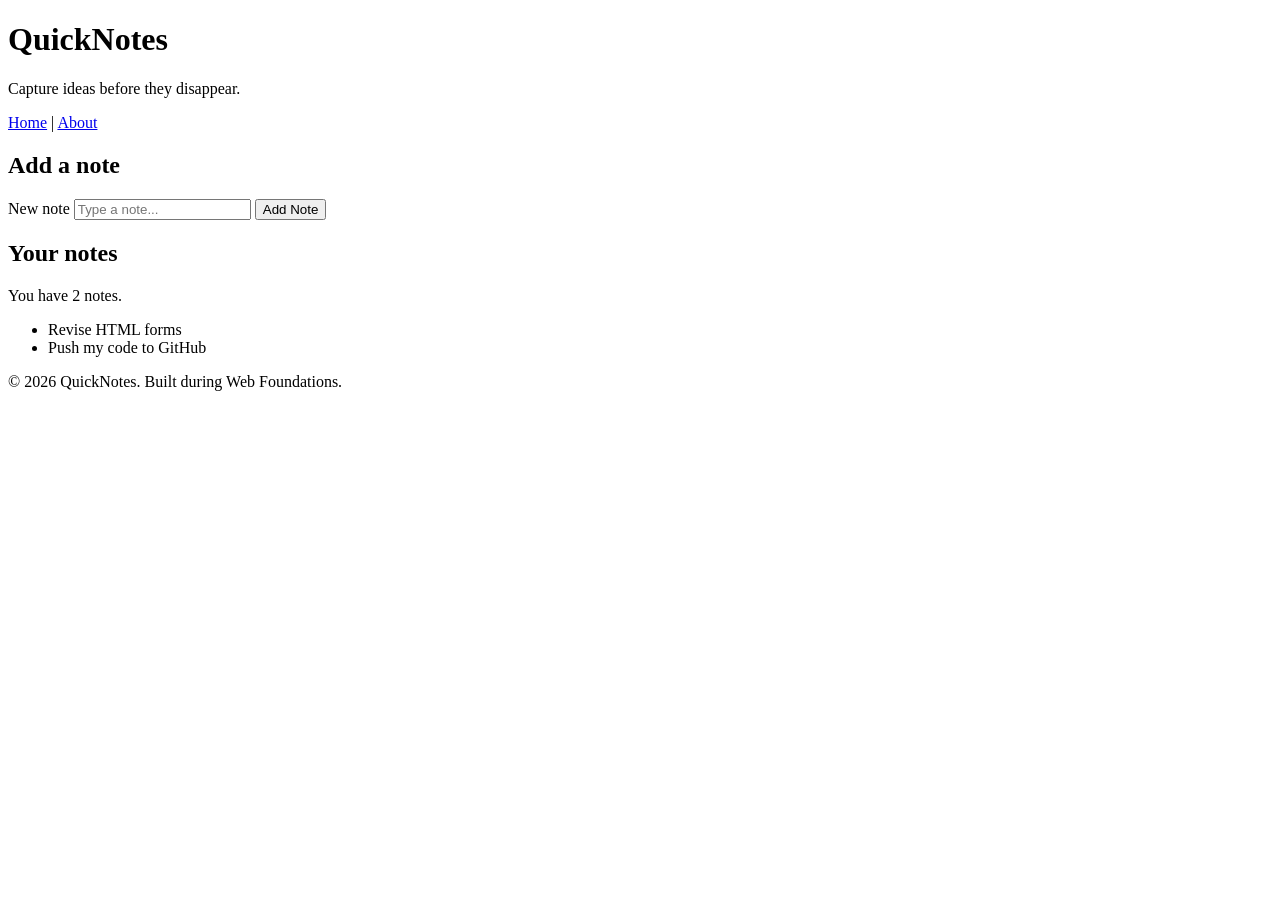
<file: day1/index.html>
<!DOCTYPE html>
<html lang="en">
  <head>
    <meta charset="UTF-8" />
    <meta name="viewport" content="width=device-width, initial-scale=1.0" />
    <title>QuickNotes</title>
  </head>
  <body>
    <header>
      <h1>QuickNotes</h1>
      <p>Capture ideas before they disappear.</p>
      <nav>
        <a href="index.html">Home</a> | <a href="about.html">About</a>
      </nav>
    </header>
 
    <main>
      <section>
        <h2>Add a note</h2>
        <form id="note-form">
          <label for="note-input">New note</label>
          <input type="text" id="note-input" placeholder="Type a note..." />
          <button type="submit">Add Note</button>
        </form>
      </section>
 
      <section>
        <h2>Your notes</h2>
        <p id="note-count">You have 2 notes.</p>
        <ul id="notes-list">
          <li>Revise HTML forms</li>
          <li>Push my code to GitHub</li>
        </ul>
      </section>
    </main>
 
    <footer>
      <p>&copy; 2026 QuickNotes. Built during Web Foundations.</p>
    </footer>
  </body>
</html>
</file>
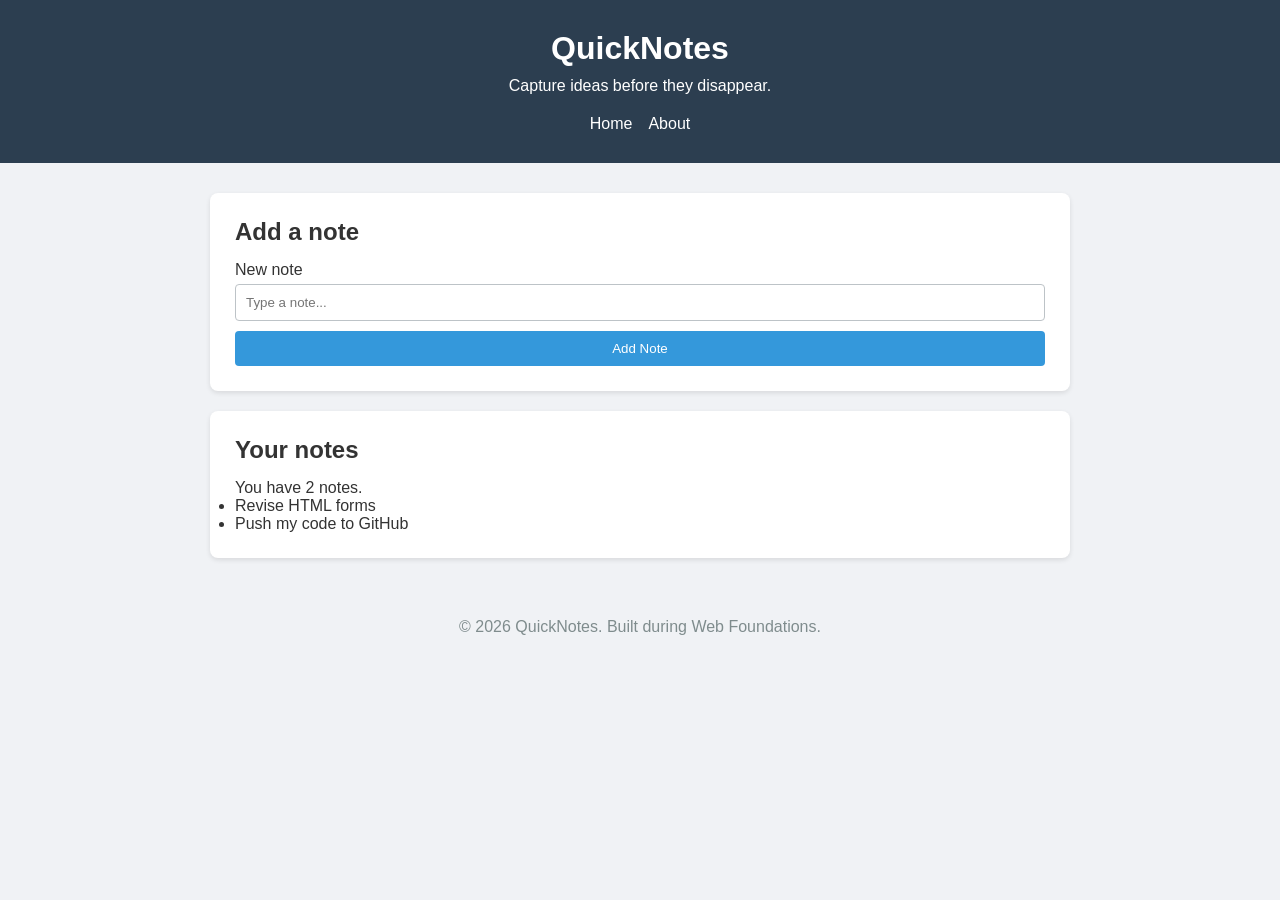
<file: day2/index.html>
<!DOCTYPE html>
<html lang="en">
  <head>
    <meta charset="UTF-8" />
    <meta name="viewport" content="width=device-width, initial-scale=1.0" />
    <title>QuickNotes</title>
    <!-- Day 2: Link to CSS -->
    <link rel="stylesheet" href="style.css" />
  </head>
  <body>
    <header>
      <h1>QuickNotes</h1>
      <p>Capture ideas before they disappear.</p>
      <nav>
        <a href="index.html">Home</a>
        <a href="about.html">About</a>
      </nav>
    </header>
 
    <main>
      <section>
        <h2>Add a note</h2>
        <form id="note-form">
          <label for="note-input">New note</label>
          <input type="text" id="note-input" placeholder="Type a note..." />
          <button type="submit">Add Note</button>
        </form>
      </section>
 
      <section>
        <h2>Your notes</h2>
        <p id="note-count">You have 2 notes.</p>
        <ul id="notes-list">
          <li>Revise HTML forms</li>
          <li>Push my code to GitHub</li>
        </ul>
      </section>
    </main>
 
    <footer>
      <p>&copy; 2026 QuickNotes. Built during Web Foundations.</p>
    </footer>
  </body>
</html>
</file>
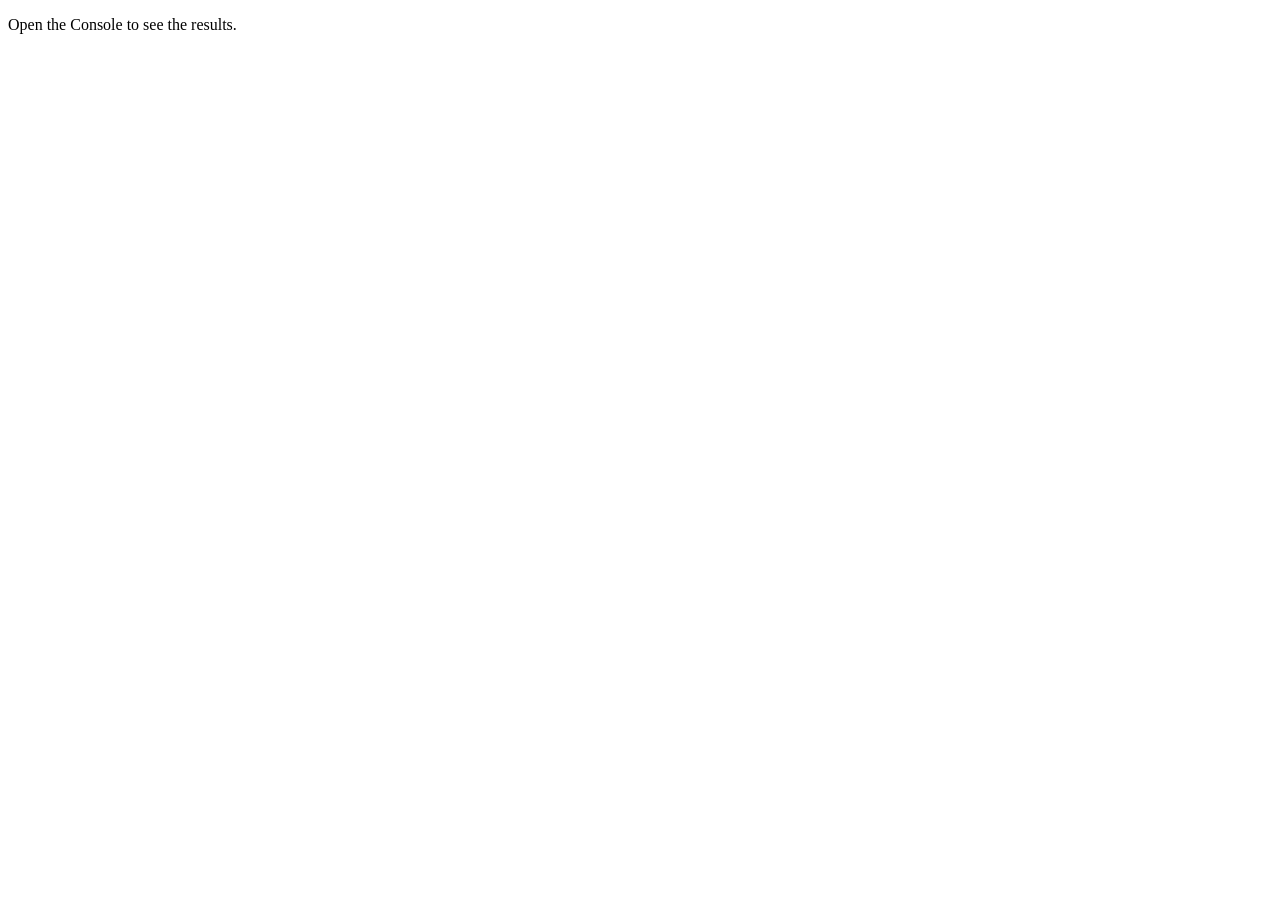
<file: day3/index.html>
<!DOCTYPE html>
<html lang="en">
<head>
    <meta charset="UTF-8">
    <meta name="viewport" content="width=device-width, initial-scale=1.0">
    <title>Notes Toolkit</title>
    <!-- Loads script.js with defer as instructed -->
    <script src="script.js" defer></script>
</head>
<body>
    <p>Open the Console to see the results.</p>
</body>
</html>
</file>
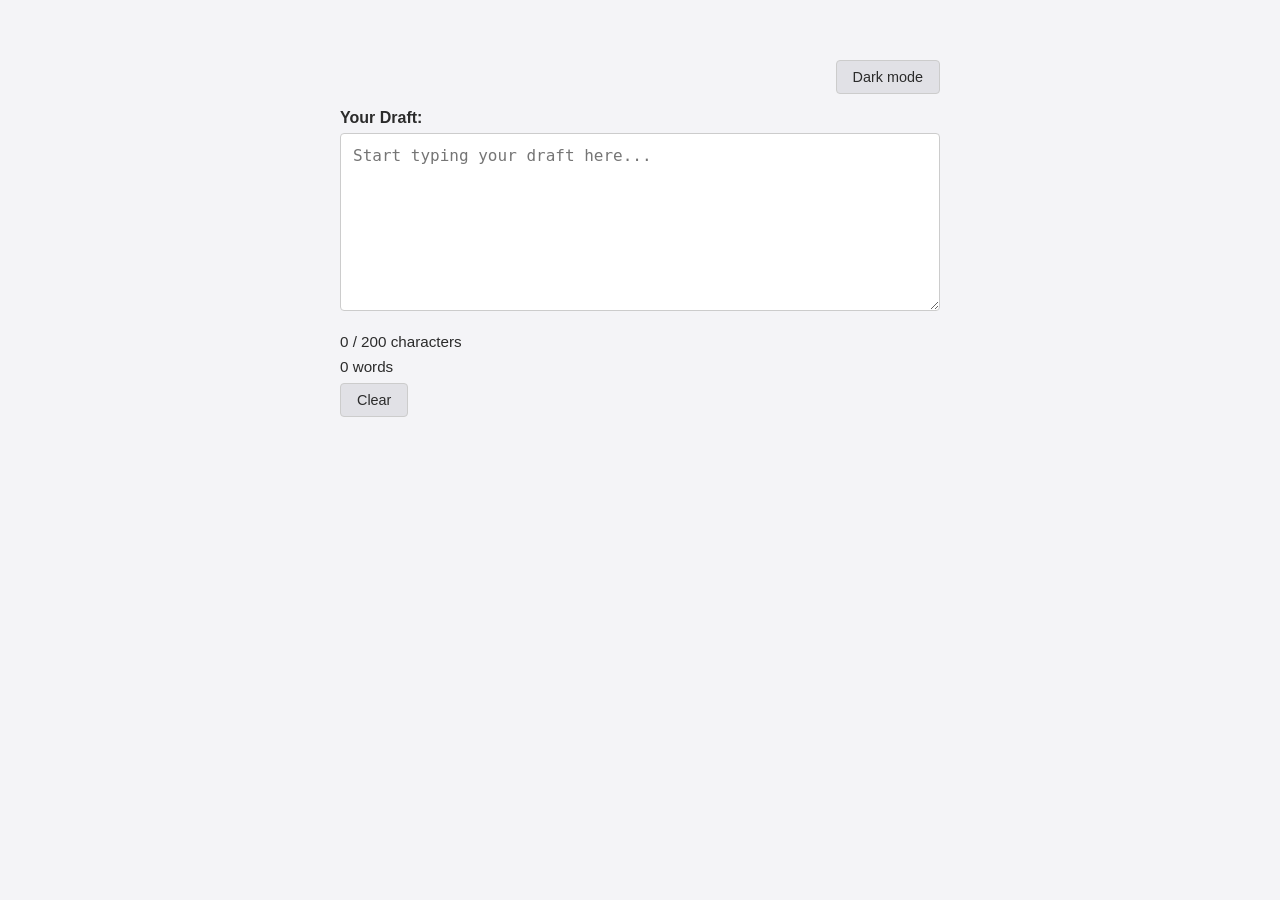
<file: day4/index.html>
<!DOCTYPE html>
<html lang="en">
<head>
    <meta charset="UTF-8">
    <meta name="viewport" content="width=device-width, initial-scale=1.0">
    <title>Day 4 Assignment</title>
    <link rel="stylesheet" href="style.css">
    <script src="script.js" defer></script>
</head>
<body>
    <header style="display: flex; justify-content: flex-end; margin-bottom: 15px;">
        <button id="theme-toggle">Dark mode</button>
    </header>
    
    <main>
        <label for="note-text">Your Draft:</label>
        <textarea id="note-text" rows="8" placeholder="Start typing your draft here..."></textarea>
        
        <p id="char-count">0 / 200 characters</p>
        <p id="word-count">0 words</p>
        
        <button id="clear-btn">Clear</button>
    </main>
</body>
</html>
</file>
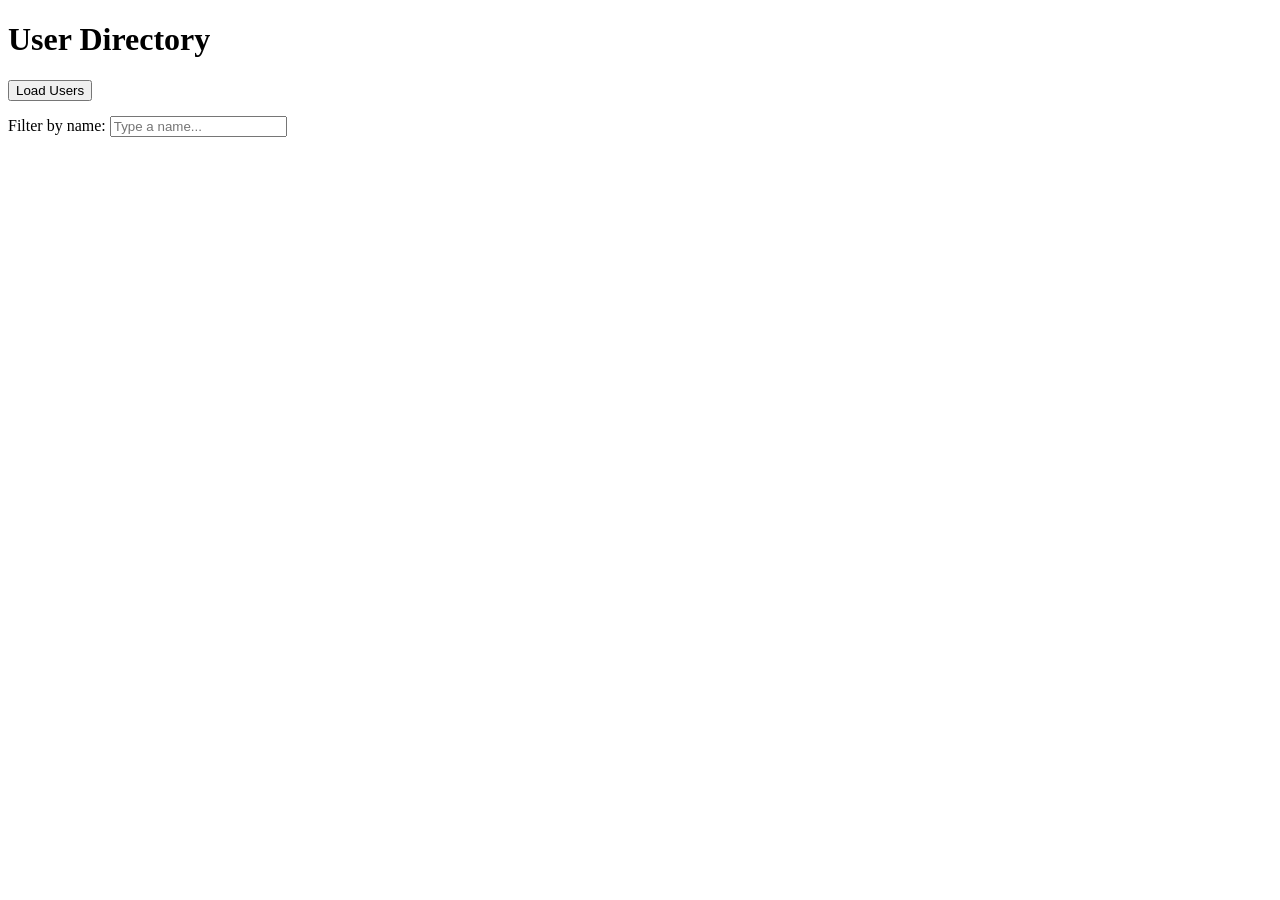
<file: day5/index.html>
<!DOCTYPE html>
<html lang="en">
<head>
    <meta charset="UTF-8">
    <meta name="viewport" content="width=device-width, initial-scale=1.0">
    <title>Day 5: User Directory</title>
    <script src="users.js" defer></script>
</head>
<body>
    <h1>User Directory</h1>
    
    <button id="load-users">Load Users</button>
    
    <div style="margin-top: 15px;">
        <label for="filter-input">Filter by name:</label>
        <input type="text" id="filter-input" placeholder="Type a name...">
    </div>
    
    <p id="status"></p>
    
    <ul id="users-list"></ul>
</body>
</html>
</file>
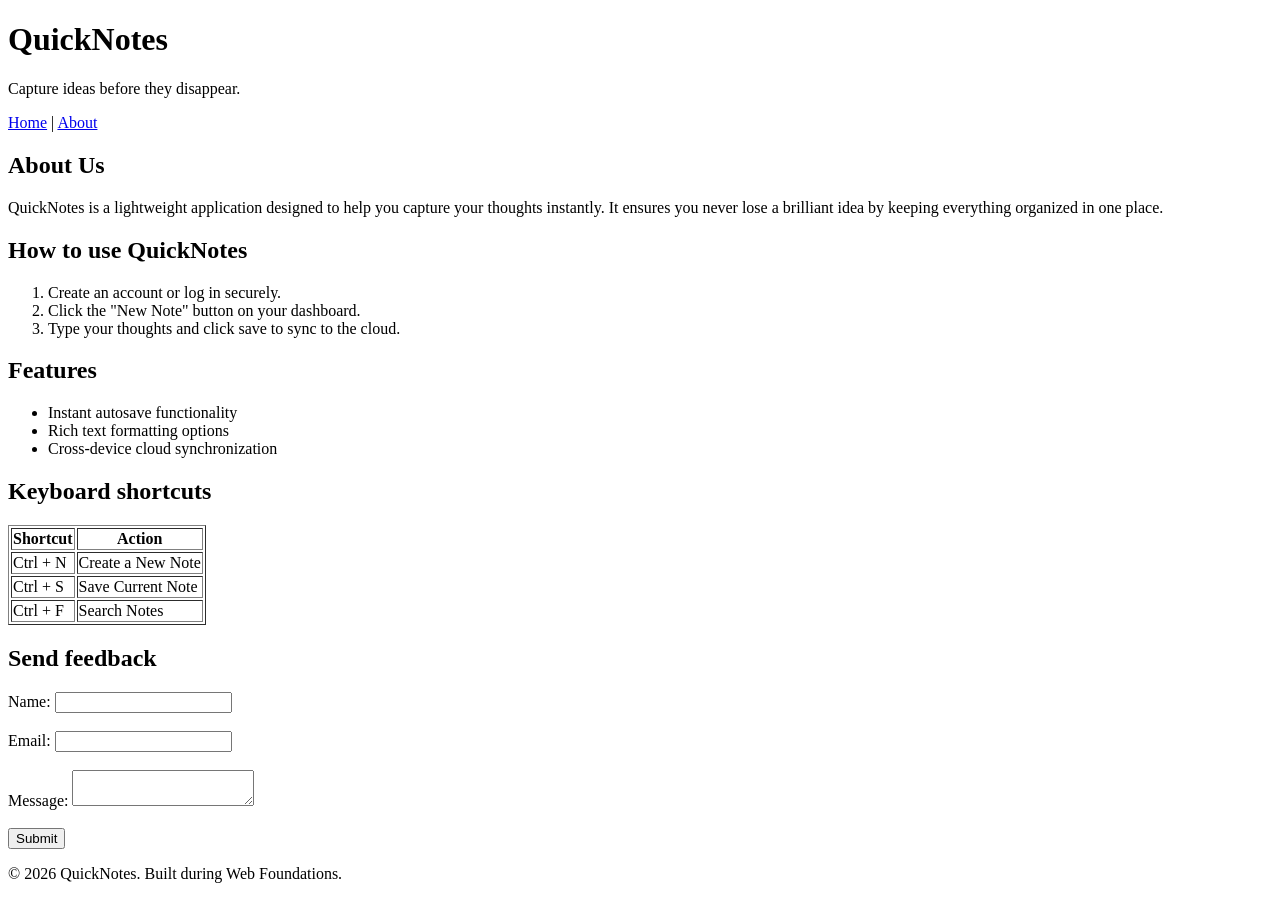
<file: about.html>
<!DOCTYPE html>
<html lang="en">
<head>
    <meta charset="UTF-8">
    <meta name="viewport" content="width=device-width, initial-scale=1.0">
    <title>About QuickNotes</title>
</head>
<body>
    <header>
        <h1>QuickNotes</h1>
        <p>Capture ideas before they disappear.</p>
        <nav>
            <a href="index.html">Home</a> | <a href="about.html">About</a>
        </nav>
    </header>

    <main>
        <h2>About Us</h2>
        <p>QuickNotes is a lightweight application designed to help you capture your thoughts instantly. It ensures you never lose a brilliant idea by keeping everything organized in one place.</p>

        <section>
            <h2>How to use QuickNotes</h2>
            <ol>
                <li>Create an account or log in securely.</li>
                <li>Click the "New Note" button on your dashboard.</li>
                <li>Type your thoughts and click save to sync to the cloud.</li>
            </ol>
        </section>

        <section>
            <h2>Features</h2>
            <ul>
                <li>Instant autosave functionality</li>
                <li>Rich text formatting options</li>
                <li>Cross-device cloud synchronization</li>
            </ul>
        </section>

        <section>
            <h2>Keyboard shortcuts</h2>
            <table border="1">
                <thead>
                    <tr>
                        <th>Shortcut</th>
                        <th>Action</th>
                    </tr>
                </thead>
                <tbody>
                    <tr>
                        <td>Ctrl + N</td>
                        <td>Create a New Note</td>
                    </tr>
                    <tr>
                        <td>Ctrl + S</td>
                        <td>Save Current Note</td>
                    </tr>
                    <tr>
                        <td>Ctrl + F</td>
                        <td>Search Notes</td>
                    </tr>
                </tbody>
            </table>
        </section>

        <section>
            <h2>Send feedback</h2>
            <form action="#" method="POST">
                <div>
                    <label for="userName">Name:</label>
                    <input type="text" id="userName" name="userName" required>
                </div>
                <br>
                <div>
                    <label for="userEmail">Email:</label>
                    <input type="email" id="userEmail" name="userEmail" required>
                </div>
                <br>
                <div>
                    <label for="userMessage">Message:</label>
                    <textarea id="userMessage" name="userMessage" required></textarea>
                </div>
                <br>
                <button type="submit">Submit</button>
            </form>
        </section>
    </main>

    <footer>
        <p>&copy; 2026 QuickNotes. Built during Web Foundations.</p>
    </footer>
</body>
</html>
</file>
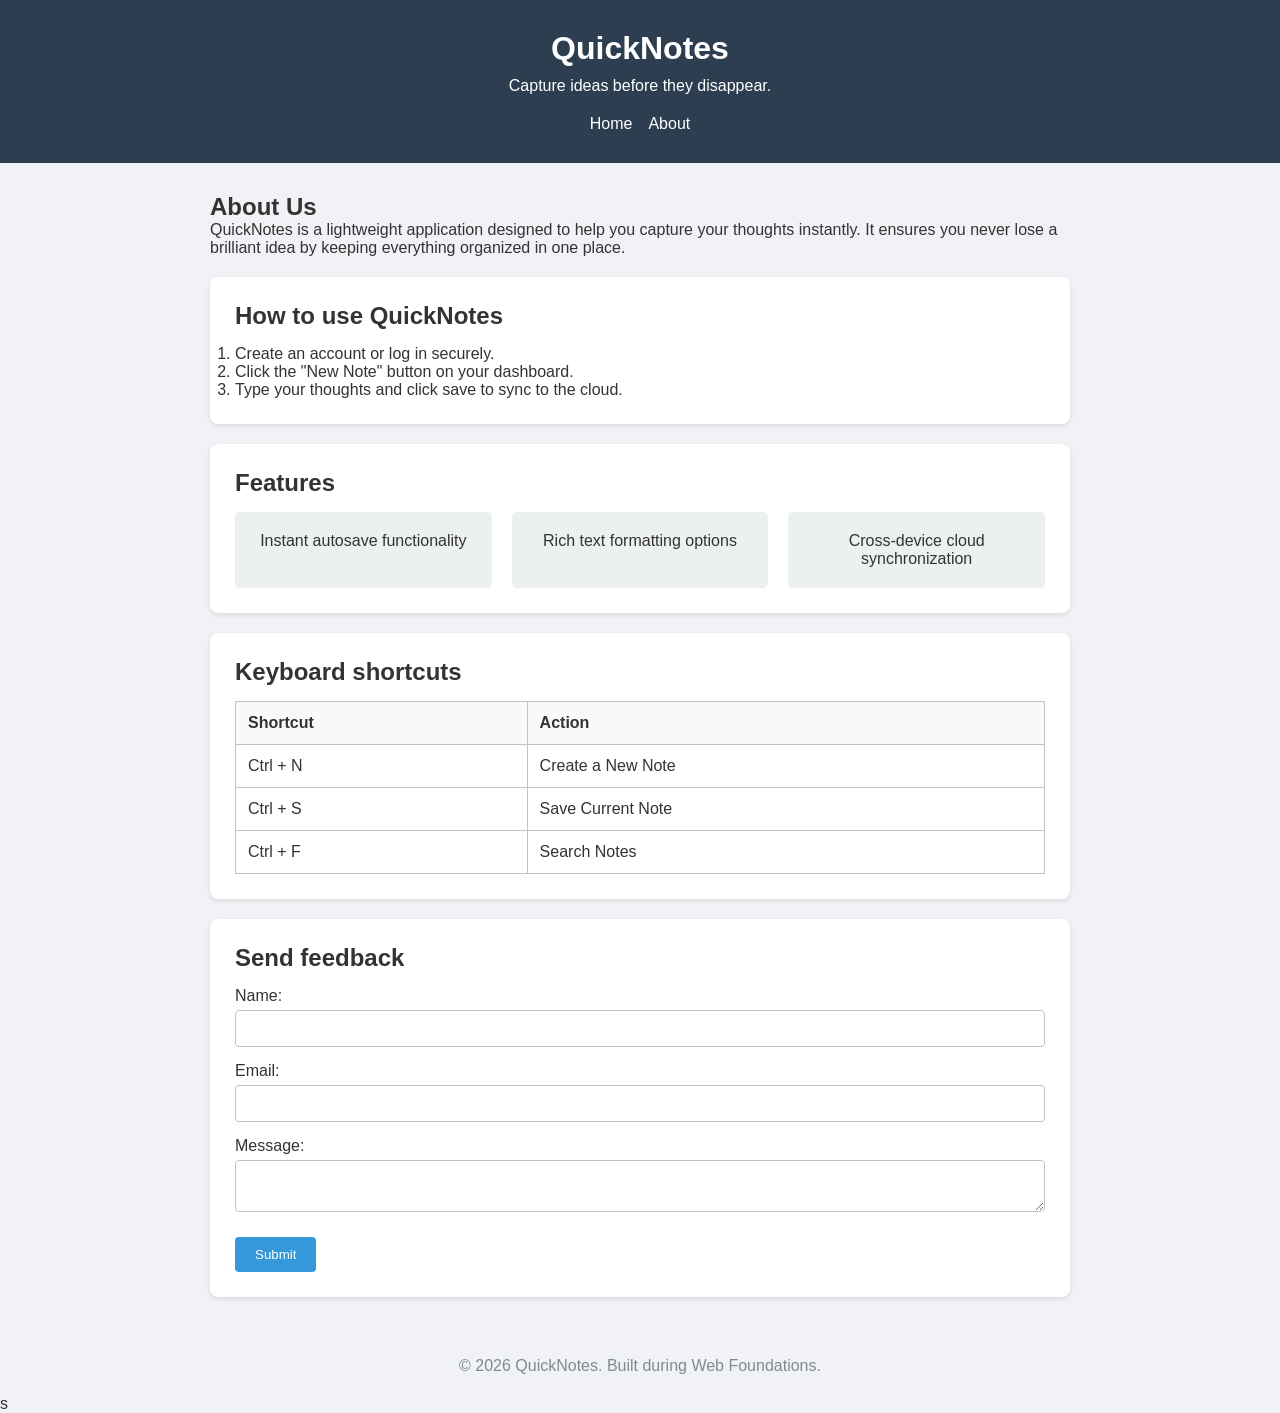
<file: day2/about.html>
<!DOCTYPE html>
<html lang="en">
<head>
    <meta charset="UTF-8">
    <meta name="viewport" content="width=device-width, initial-scale=1.0">
    <title>About QuickNotes</title>
    <!-- Day 2: Link to CSS -->
    <link rel="stylesheet" href="style.css">
</head>
<body>
    <header>
        <h1>QuickNotes</h1>
        <p>Capture ideas before they disappear.</p>
        <nav>
            <a href="index.html">Home</a>
            <a href="about.html">About</a>
        </nav>
    </header>

    <main>
        <h2>About Us</h2>
        <p>QuickNotes is a lightweight application designed to help you capture your thoughts instantly. It ensures you never lose a brilliant idea by keeping everything organized in one place.</p>

        <section>
            <h2>How to use QuickNotes</h2>
            <ol>
                <li>Create an account or log in securely.</li>
                <li>Click the "New Note" button on your dashboard.</li>
                <li>Type your thoughts and click save to sync to the cloud.</li>
            </ol>
        </section>

        <section>
            <h2>Features</h2>
            <!-- Day 2: Added class="features" -->
            <ul class="features">
                <li>Instant autosave functionality</li>
                <li>Rich text formatting options</li>
                <li>Cross-device cloud synchronization</li>
            </ul>
        </section>

        <section>
            <h2>Keyboard shortcuts</h2>
            <!-- Day 2: Removed border="1" as CSS handles it now -->
            <table>
                <thead>
                    <tr>
                        <th>Shortcut</th>
                        <th>Action</th>
                    </tr>
                </thead>
                <tbody>
                    <tr>
                        <td>Ctrl + N</td>
                        <td>Create a New Note</td>
                    </tr>
                    <tr>
                        <td>Ctrl + S</td>
                        <td>Save Current Note</td>
                    </tr>
                    <tr>
                        <td>Ctrl + F</td>
                        <td>Search Notes</td>
                    </tr>
                </tbody>
            </table>
        </section>

        <section>
            <h2>Send feedback</h2>
            <form action="#" method="POST">
                <div>
                    <label for="userName">Name:</label>
                    <input type="text" id="userName" name="userName" required>
                </div>
                <div>
                    <label for="userEmail">Email:</label>
                    <input type="email" id="userEmail" name="userEmail" required>
                </div>
                <div>
                    <label for="userMessage">Message:</label>
                    <textarea id="userMessage" name="userMessage" required></textarea>
                </div>
                <button type="submit">Submit</button>
            </form>
        </section>
    </main>

    <footer>
        <p>&copy; 2026 QuickNotes. Built during Web Foundations.</p>
    </footer>
</body>
</html>s
</file>
<file: day2/style.css>
/* 1. Box-sizing border-box reset and base body styles */
* {
    box-sizing: border-box;
    margin: 0;
    padding: 0;
}

body {
    font-family: Arial, sans-serif;
    background-color: #f0f2f5;
    color: #333;
}

/* 2. Header styles */
header {
    background-color: #2c3e50;
    color: white;
    padding: 30px;
    text-align: center;
}

header p {
    margin-top: 10px;
    margin-bottom: 20px;
}

/* 3. Navigation bar with Flexbox */
nav {
    display: flex;
    justify-content: center;
    gap: 16px;
}

nav a {
    color: white;
    text-decoration: none;
    transition: color 0.3s ease;
}

nav a:hover {
    color: #3498db;
}

/* 4. Centred <main> with max-width */
main {
    max-width: 900px;
    margin: 30px auto; 
    padding: 0 20px;
}

/* White card look for each <section> */
section {
    background-color: white;
    padding: 25px;
    margin-bottom: 20px;
    margin-top: 20px;
    border-radius: 8px;
    box-shadow: 0 2px 5px rgba(0,0,0,0.1);
}

section h2 {
    margin-bottom: 15px;
}

/* 5. Features list turned into a responsive grid of cards */
.features {
    display: grid;
    grid-template-columns: repeat(auto-fit, minmax(180px, 1fr));
    gap: 20px;
    list-style: none; 
}

.features li {
    background-color: #ecf0f1;
    padding: 20px;
    border-radius: 5px;
    text-align: center;
}

/* 6. Shortcuts table styles */
table {
    width: 100%;
    border-collapse: collapse;
}

th, td {
    border: 1px solid #bdc3c7;
    padding: 12px;
    text-align: left;
}

th {
    background-color: #f9f9f9;
}

/* 6 & 7. Feedback form fields stacked vertically with full width */
form div {
    display: flex;
    flex-direction: column;
    margin-bottom: 15px;
}

#note-form {
    display: flex;
    flex-direction: column;
}

input, textarea {
    width: 100%;
    padding: 10px;
    margin-top: 5px;
    border: 1px solid #bdc3c7;
    border-radius: 4px;
}

/* Button styles with transition */
button {
    padding: 10px 20px;
    background-color: #3498db;
    color: white;
    border: none;
    border-radius: 4px;
    cursor: pointer;
    transition: background-color 0.3s ease;
    margin-top: 10px;
}

button:hover {
    background-color: #2980b9;
}

footer {
    text-align: center;
    padding: 20px;
    margin-top: 40px;
    color: #7f8c8d;
}

/* 8. Media query for small screens */
@media (max-width: 600px) {
    header {
        padding: 15px; 
        font-size: 0.9rem; 
    }
}
</file>
<file: day4/style.css>
:root {
    --bg-color: #f4f4f7;
    --text-color: #2b2b2b;
    --input-bg: #ffffff;
    --border-color: #cccccc;
    --btn-bg: #e1e1e6;
}

body.dark {
    --bg-color: #121212;
    --text-color: #e0e0e0;
    --input-bg: #1e1e1e;
    --border-color: #444444;
    --btn-bg: #2d2d2d;
}

body {
    background-color: var(--bg-color);
    color: var(--text-color);
    font-family: Arial, sans-serif;
    max-width: 600px;
    margin: 40px auto;
    padding: 20px;
    transition: background-color 0.3s, color 0.3s;
}

label {
    display: block;
    margin-bottom: 6px;
    font-weight: bold;
}

textarea {
    width: 100%;
    box-sizing: border-box;
    background-color: var(--input-bg);
    color: var(--text-color);
    border: 1px solid var(--border-color);
    border-radius: 4px;
    padding: 12px;
    font-size: 1rem;
    resize: vertical;
    margin-bottom: 10px;
}

button {
    background-color: var(--btn-bg);
    color: var(--text-color);
    border: 1px solid var(--border-color);
    padding: 8px 16px;
    border-radius: 4px;
    cursor: pointer;
    font-size: 0.9rem;
}

button:hover {
    opacity: 0.85;
}

p {
    margin: 8px 0;
    font-size: 0.95rem;
}

.warning {
    color: orange;
}

.over {
    color: red;
    font-weight: bold;
}
</file>
